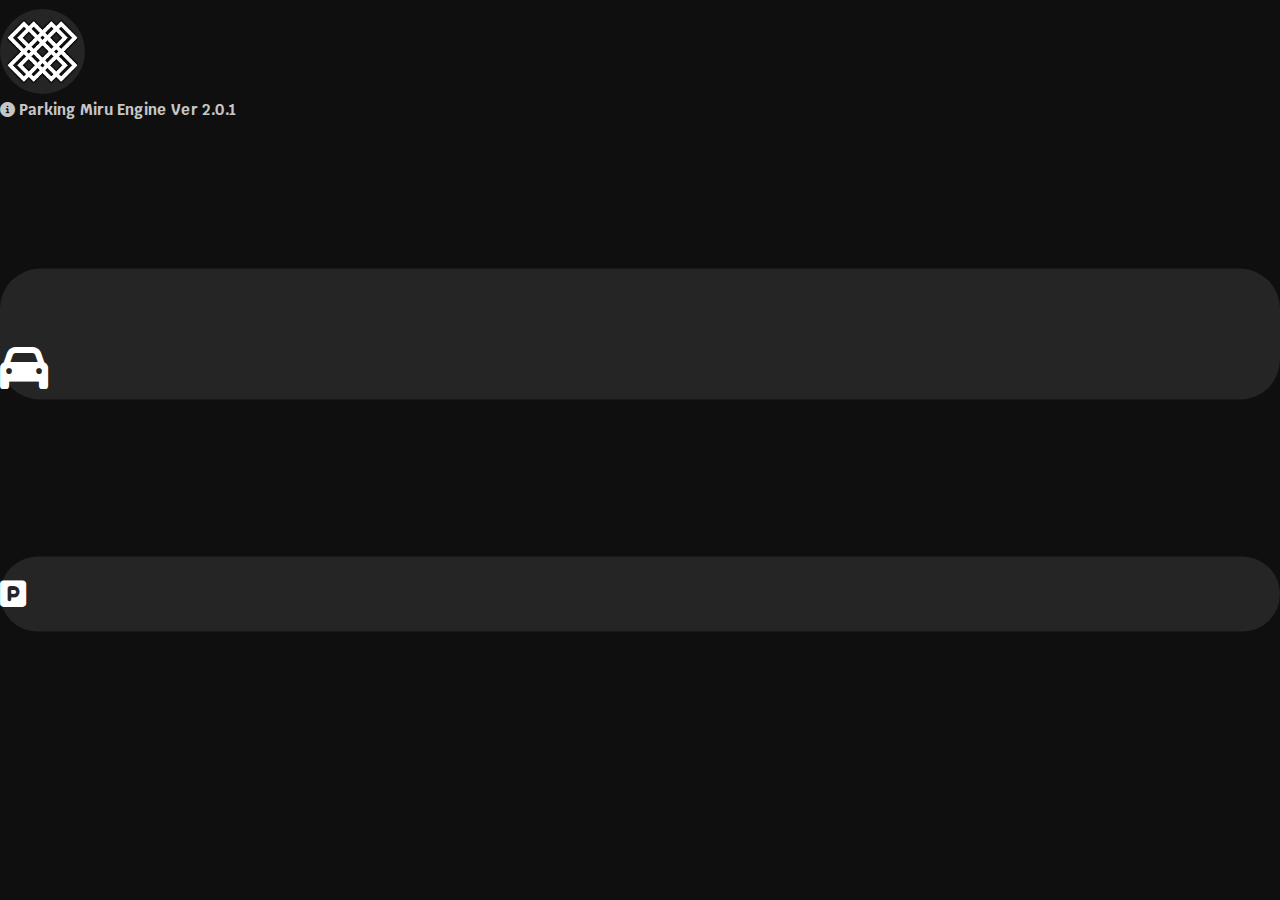
<file: index.html>
<!--
Copyright (c) 2023 Parking Miru Web Engine By Karin Vitoonkijvanit

*** Unauthorized modification of files in Parking Miru Web Engine
shall not be held liable for any damages or errors. and
It is a disruption of Parking Miru Web Engine's system. ***
-->

<!DOCTYPE html>
<html>
<head>
    <meta charset="UTF-8" />
    <meta http-equiv="X-UA-Compatible" content="IE=edge" />
    <meta name="viewport" content="width=device-width, initial-scale=1.0" />
    <meta name="theme-color" content="#000000" />
    <meta name="Parking Miru" content="Dashboard" />
    <title>Parking Miru | Dashboard</title>

    <link
        href="https://fonts.googleapis.com/css?family=Krub:100,100i,200,200i,300,300i,400,400i,500,500i,600,600i,700,700i"
        rel="stylesheet" />
    <link
        href="https://fonts.googleapis.com/css?family=Share+Tech+Mono:100,100i,200,200i,300,300i,400,400i,500,500i,600,600i,700,700i"
        rel="stylesheet" />
    <link
        href="https://fonts.googleapis.com/css?family=Chivo+Mono:100,100i,200,200i,300,300i,400,400i,500,500i,600,600i,700,700i"
        rel="stylesheet" />
    
    <link rel="manifest" href="common/manifest.json">

    <link rel="apple-touch-icon" href="pic/ParkingMiruIcon.ico">

    <script src="http://ajax.googleapis.com/ajax/libs/jquery/1.9.1/jquery.min.js"></script>

    <link rel="stylesheet" href="https://cdn.jsdelivr.net/npm/bootstrap@4.6.2/dist/css/bootstrap.min.css"
        integrity="sha384-xOolHFLEh07PJGoPkLv1IbcEPTNtaed2xpHsD9ESMhqIYd0nLMwNLD69Npy4HI+N" crossorigin="anonymous" />
    <link rel="stylesheet" href="https://cdnjs.cloudflare.com/ajax/libs/font-awesome/6.2.1/css/all.min.css" />

    <link rel="icon" href="pic/ParkingMiruIcon.png" />
    
    <link rel="shortcut icon" href="pic/ParkingMiruIcon.ico" />

    <link rel="stylesheet" href="css/mobile.css" />

</head>

<body>
    <div rel="preload" id="nav"></div>
    <div rel="preload" id="body"></div>
    <div rel="preload" id="footer"></div>
    
    <script rel="preload" src="js/ParkingNum.js"></script>
    <script rel="preload" src="js/NotiText.js"></script>
    <script rel="preload" src="js/Titles.js"></script>
    <script rel="preload" src="js/mobileScript.js"></script>
    <script rel="preload" src="js/app.js"></script>
</body>

</html>
</file>
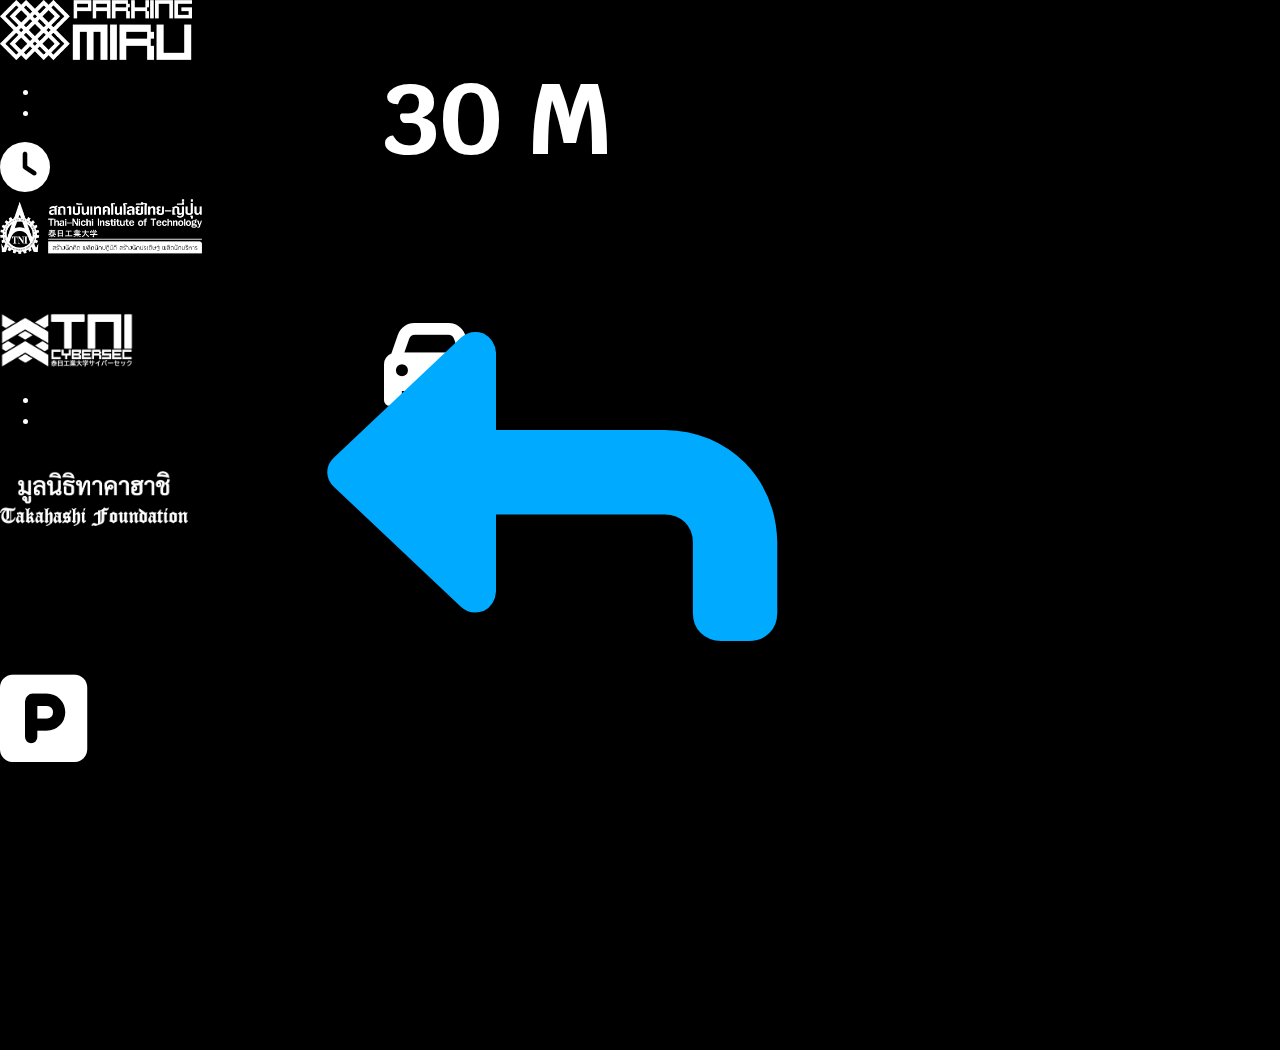
<file: dashboard.html>
<!--
Copyright (c) 2023 Parking Miru Web Engine By Karin Vitoonkijvanit

*** Unauthorized modification of files in Parking Miru Web Engine
shall not be held liable for any damages or errors. and
It is a disruption of Parking Miru Web Engine's system. *** 
-->

<!DOCTYPE html>
<html>

<head>
  <meta charset="UTF-8" />
  <meta http-equiv="X-UA-Compatible" content="IE=edge" />
  <meta name="viewport" content="width=device-width, initial-scale=1.0" />
  <title>Parking Miru | Dashboard</title>

  <link
    href="https://fonts.googleapis.com/css?family=Krub:100,100i,200,200i,300,300i,400,400i,500,500i,600,600i,700,700i"
    rel="stylesheet" />
  <link
    href="https://fonts.googleapis.com/css?family=Share+Tech+Mono:100,100i,200,200i,300,300i,400,400i,500,500i,600,600i,700,700i"
    rel="stylesheet" />
  <link
    href="https://fonts.googleapis.com/css?family=Chivo+Mono:100,100i,200,200i,300,300i,400,400i,500,500i,600,600i,700,700i"
    rel="stylesheet" />

  <link rel="manifest" href="common/manifest.json">

  <script rel="preload" src="http://ajax.googleapis.com/ajax/libs/jquery/1.9.1/jquery.min.js"></script>

  <link rel="stylesheet" href="https://cdn.jsdelivr.net/npm/bootstrap@4.6.2/dist/css/bootstrap.min.css"
    integrity="sha384-xOolHFLEh07PJGoPkLv1IbcEPTNtaed2xpHsD9ESMhqIYd0nLMwNLD69Npy4HI+N" crossorigin="anonymous" />
  <link rel="stylesheet" href="https://cdnjs.cloudflare.com/ajax/libs/font-awesome/6.2.1/css/all.min.css" />

  <link rel="icon" href="pic/ParkingMiruIcon.png" />

  <link rel="stylesheet" href="css/style.css" />

</head>

<body>
  <nav rel="preload" rel="preload" class="navbar navbar-expand-lg">
    <img rel="preload" src="pic/ParkingMiru.png" alt="Logo" height="60" />

    <div rel="preload" class="collapse navbar-collapse" id="navbarText">
      <ul rel="preload" class="navbar-nav mr-auto">
        <li rel="preload" class="nav-item"></li>
        <li rel="preload" class="nav-item"></li>
      </ul>
      <span rel="preload" class="navbar-text">
      </span>
      <span rel="preload" class="navbar-text">
        <status><i rel="preload" class="fa-solid fa-clock"></i> <span rel="preload" id="dateTime"></span></status>
      </span>
    </div>
  </nav>

  <div rel="preload" class="container center text-center">
    <div rel="preload" class="row">
      <div rel="preload" class="col">
        <h6 rel="preload">ㅤ</h6>
        <h2 rel="preload">30 M</h2>
      </div>
      <div rel="preload" class="col">
        <h6 rel="preload">ㅤ</h6>
        <h3A><i rel="preload" class="fa-solid fa-car"></i> <b id="title"></b></h3A>
      </div>
    </div>
  </div>

  <div rel="preload" class="container scenter2 text-center">
    <div rel="preload" class="row">
      <div rel="preload" class="col B">
        <h1><i rel="preload" class="fa-solid fa-turn-up rotate"></i></h1>
      </div>
      <div rel="preload" class="col Y">
        <h1 rel="preload" class="b" id="content"></h1>
      </div>
    </div>
  </div>

  <div rel="preload" class="container center3 text-center">
    <div>
      <noti><i rel="preload" class="fa-solid fa-square-parking"></i>
        <noti rel="preload" id="text"></noti>
      </noti>
    </div>
  </div>

  <nav rel="preload" class="navbar navbar-expand-lg fixed-bottom">
    <img rel="preload" src="pic/logoTNIWhite.png" alt="Logo" height="55" />
    <p rel="preload">ㅤ</p>
    <img rel="preload" src="pic/TNICyberWeb.png" alt="Logo" height="55" />

    <div rel="preload" class="collapse navbar-collapse" id="navbarText">
      <ul rel="preload" class="navbar-nav mr-auto">
        <li rel="preload" class="nav-item"></li>
        <li rel="preload" class="nav-item"></li>
      </ul>
      <span rel="preload" class="navbar-text">
        <h4>
          <img rel="preload" src="pic/TakahashiB.png" alt="Logo" height="55" />
        </h4>
      </span>
    </div>
  </nav>

  <script rel="preload" src="js/ParkingNum.js"></script>
  <script rel="preload" src="js/NotiText.js"></script>
  <script rel="preload" src="js/Titles.js"></script>
  <script rel="preload" src="js/clockEN.js"></script>
  <script rel="preload" src="js/app.js"></script>
</body>

</html>
</file>
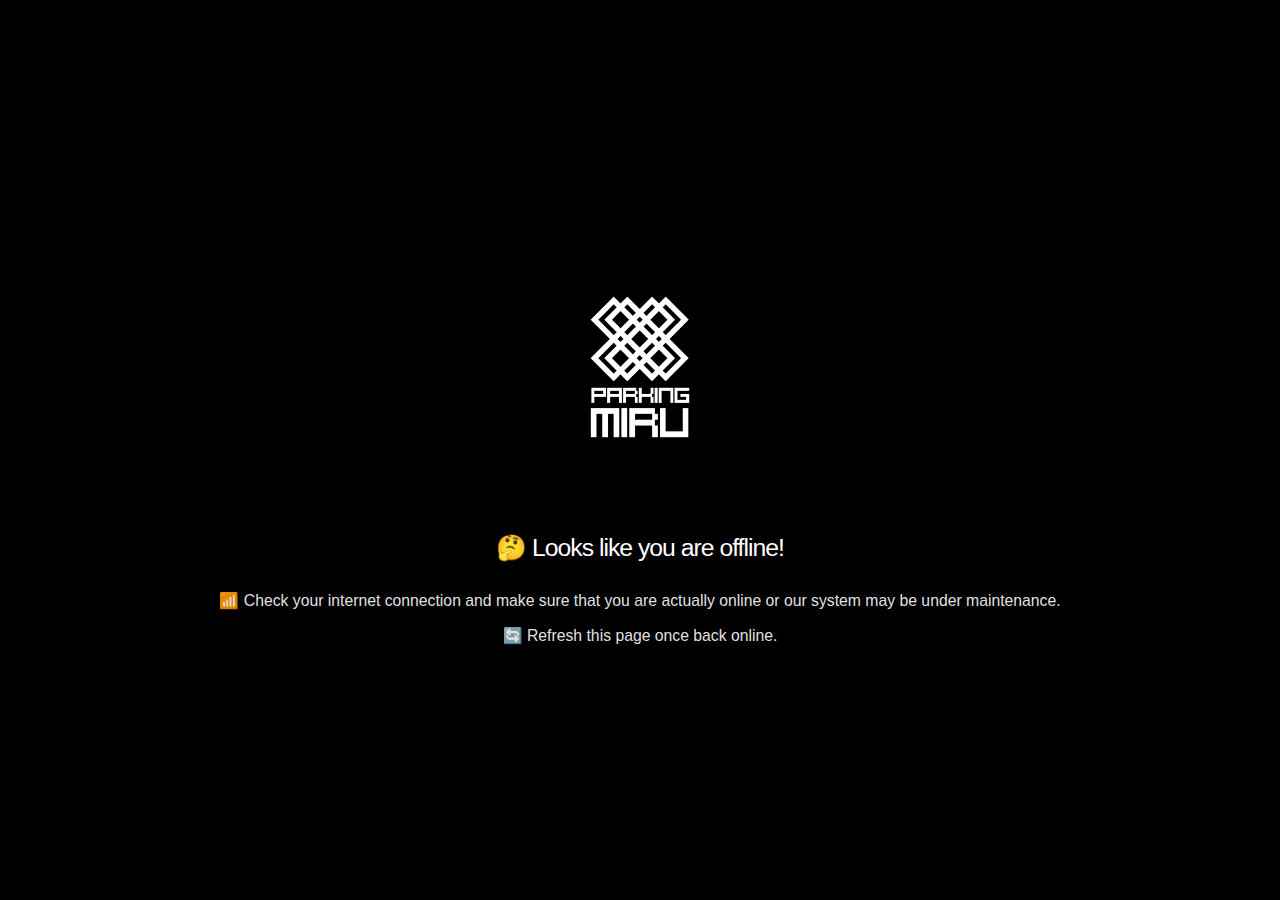
<file: offline.html>
<!--
Copyright (c) 2023 Parking Miru Web Engine By Karin Vitoonkijvanit

*** Unauthorized modification of files in Parking Miru Web Engine
shall not be held liable for any damages or errors. and
It is a disruption of Parking Miru Web Engine's system. *** 
-->

<!DOCTYPE html>
<html>

<head>
  <meta http-equiv="Content-type" content="text/html; charset=utf-8" />
  <meta http-equiv="Content-Security-Policy"
    content="default-src 'none'; base-uri 'self'; connect-src 'self'; form-action 'self'; img-src 'self' data:; script-src 'self'; style-src 'unsafe-inline'" />
  <meta name="viewport" content="width=device-width" />
  <meta content="origin" name="referrer" />
  <title>Parking Miru | You're offline</title>

  <link rel="manifest" href="common/manifest.json">

  <link rel="icon"
    href="[data-uri]" />
  <style type="text/css" media="screen">
    body {
      background-color: #000;
      margin: 0;
    }

    body,
    input,
    button {
      font-family: "Helvetica Neue", Helvetica, Arial, sans-serif;
    }

    .container {
      margin: 50px auto 40px auto;
      text-align: center;
    }

    .centered {
      position: absolute;
      top: 50%;
      left: 50%;
      min-width: 80%;
      /* bring your own prefixes */
      transform: translate(-50%, -50%);
    }

    a {
      color: #4183c4;
      text-decoration: none;
    }

    a:hover {
      text-decoration: underline;
    }

    h1 {
      letter-spacing: -1px;
      line-height: 60px;
      font-size: 2.75vh;
      font-weight: 300;
      margin: 0px;
      color: rgba(255, 255, 255);
    }

    p {
      color: rgba(255, 255, 255, 0.9);
      margin: 10px 0 10px;
      font-size: 1.75vh;
      font-weight: 200;
      line-height: 1.6em;
    }

    ul {
      list-style: none;
      margin: 25px 0;
      padding: 0;
    }

    li {
      display: table-cell;
      font-weight: bold;
      width: 1%;
    }

    .logo {
      display: inline-block;
      margin-top: 50px;
    }

    .logo-img-2x {
      display: none;
    }

    @media only screen and (-webkit-min-device-pixel-ratio: 2),
    only screen and (min--moz-device-pixel-ratio: 2),
    only screen and (-o-min-device-pixel-ratio: 2/1),
    only screen and (min-device-pixel-ratio: 2),
    only screen and (min-resolution: 192dpi),
    only screen and (min-resolution: 2dppx) {
      .logo-img-1x {
        display: none;
      }

      .logo-img-2x {
        display: inline-block;
      }
    }
  </style>
</head>

<body>
  <div class="container">
    <div class="centered">
      <a href="/" class="logo logo-img-1x">
        <img width="130" height="150" title="" alt=""
          src="[data-uri]" />
      </a>

      <a href="/" class="logo logo-img-2x">
        <img width="130" height="150" title="" alt=""
          src="[data-uri]" />
      </a>
      <br />
      <br />
      <br />
      <br />
      <br />
      <h1><strong>🤔 Looks like you are offline!</strong></h1>
      <p>
        📶 Check your internet connection and make sure that you are actually
        online or our system may be under maintenance.
      </p>
      <p>🔄 Refresh this page once back online.</p>
    </div>
  </div>
</body>

</html>
</file>
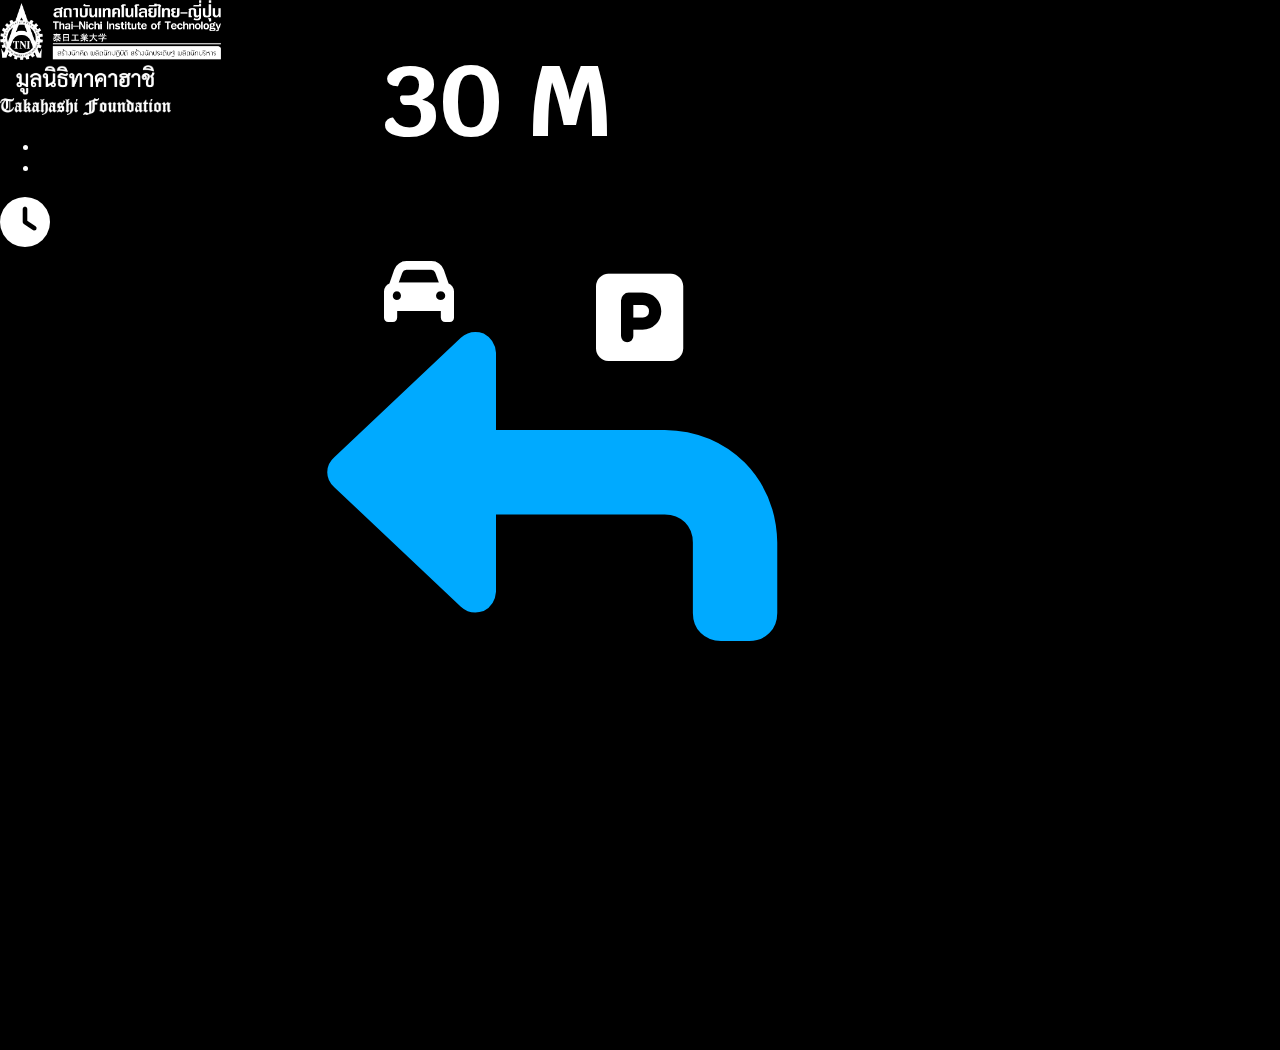
<file: smartdashboard.html>
<!--
Copyright (c) 2023 Parking Miru Web Engine By Karin Vitoonkijvanit

*** Unauthorized modification of files in Parking Miru Web Engine
shall not be held liable for any damages or errors. and
It is a disruption of Parking Miru Web Engine's system. *** 
-->

<!DOCTYPE html>
<html>

<head>
  <meta charset="UTF-8" />
  <meta http-equiv="X-UA-Compatible" content="IE=edge" />
  <meta name="viewport" content="width=device-width, initial-scale=1.0" />
  <title>Parking Miru | Dashboard</title>

  <link
    href="https://fonts.googleapis.com/css?family=Krub:100,100i,200,200i,300,300i,400,400i,500,500i,600,600i,700,700i"
    rel="stylesheet" />
  <link
    href="https://fonts.googleapis.com/css?family=Share+Tech+Mono:100,100i,200,200i,300,300i,400,400i,500,500i,600,600i,700,700i"
    rel="stylesheet" />
  <link
    href="https://fonts.googleapis.com/css?family=Chivo+Mono:100,100i,200,200i,300,300i,400,400i,500,500i,600,600i,700,700i"
    rel="stylesheet" />

  <link rel="manifest" href="common/manifest.json">

  <script rel="preload" src="http://ajax.googleapis.com/ajax/libs/jquery/1.9.1/jquery.min.js"></script>


  <link rel="stylesheet" href="https://cdn.jsdelivr.net/npm/bootstrap@4.6.2/dist/css/bootstrap.min.css"
    integrity="sha384-xOolHFLEh07PJGoPkLv1IbcEPTNtaed2xpHsD9ESMhqIYd0nLMwNLD69Npy4HI+N" crossorigin="anonymous" />
  <link rel="stylesheet" href="https://cdnjs.cloudflare.com/ajax/libs/font-awesome/6.2.1/css/all.min.css" />

  <link rel="icon" href="pic/ParkingMiruIcon.png" />

  <link rel="stylesheet" href="css/style.css" />

</head>

<body>
  

  <div rel="preload" id="nav"></div>
  <div rel="preload" id="body"></div>


  <script rel="preload" src="js/dashboardScript.js"></script>
  <script rel="preload" src="js/ParkingNum.js"></script>
  <script rel="preload" src="js/NotiText.js"></script>
  <script rel="preload" src="js/Titles.js"></script>
  <script rel="preload" src="js/clockEN.js"></script>
  <script rel="preload" src="js/app.js"></script>
</body>

</html>
</file>
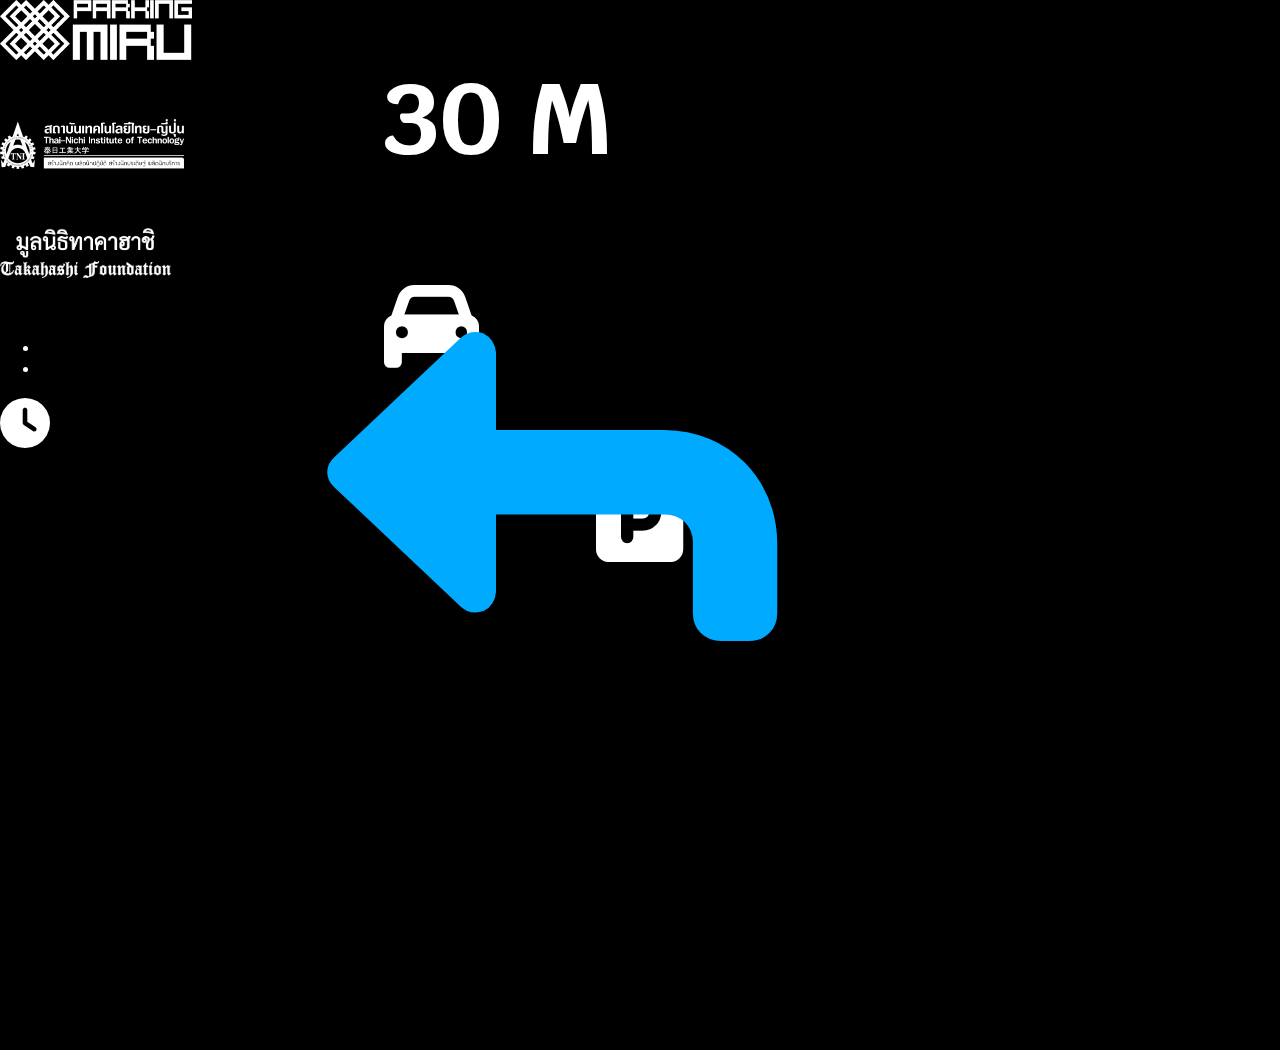
<file: UATsmartdashboard.html>
<!--
Copyright (c) 2023 Parking Miru Web Engine By Karin Vitoonkijvanit

*** Unauthorized modification of files in Parking Miru Web Engine
shall not be held liable for any damages or errors. and
It is a disruption of Parking Miru Web Engine's system. *** 
-->

<!DOCTYPE html>
<html>

<head>
  <meta charset="UTF-8" />
  <meta http-equiv="X-UA-Compatible" content="IE=edge" />
  <meta name="viewport" content="width=device-width, initial-scale=1.0" />
  <title>Parking Miru | Dashboard</title>

  <link
    href="https://fonts.googleapis.com/css?family=Krub:100,100i,200,200i,300,300i,400,400i,500,500i,600,600i,700,700i"
    rel="stylesheet" />
  <link
    href="https://fonts.googleapis.com/css?family=Share+Tech+Mono:100,100i,200,200i,300,300i,400,400i,500,500i,600,600i,700,700i"
    rel="stylesheet" />
  <link
    href="https://fonts.googleapis.com/css?family=Chivo+Mono:100,100i,200,200i,300,300i,400,400i,500,500i,600,600i,700,700i"
    rel="stylesheet" />
    
  <link rel="manifest" href="common/manifest.json">

  <script rel="preload" src="http://ajax.googleapis.com/ajax/libs/jquery/1.9.1/jquery.min.js"></script>

  <link rel="stylesheet" href="https://cdn.jsdelivr.net/npm/bootstrap@4.6.2/dist/css/bootstrap.min.css"
    integrity="sha384-xOolHFLEh07PJGoPkLv1IbcEPTNtaed2xpHsD9ESMhqIYd0nLMwNLD69Npy4HI+N" crossorigin="anonymous" />
  <link rel="stylesheet" href="https://cdnjs.cloudflare.com/ajax/libs/font-awesome/6.2.1/css/all.min.css" />

  <link rel="icon" href="pic/ParkingMiruIcon.png" />

  <link rel="stylesheet" href="css/style.css" />

</head>

<body>
  <nav rel="preload" class="navbar navbar-expand-lg">
    <img rel="preload" src="pic/ParkingMiru.png" alt="Logo" height="60" />
    <p rel="preload">ㅤㅤㅤㅤㅤㅤ</p>
    <!-- <p>ㅤㅤㅤ</p> -->
    <img rel="preload" src="pic/logoTNIWhite.png" alt="Logo" height="50" />
    <!-- <p>ㅤ</p>  -->
    <p rel="preload">ㅤㅤ</p>
    <img rel="preload" src="pic/TakahashiB.png" alt="Logo" height="50" />
    <!-- <p>ㅤ</p> -->
    <p rel="preload">ㅤㅤㅤㅤㅤㅤ</p>
    <!-- <img src="pic/TNICyberWeb.png" alt="Logo"
      height="40" /> -->

    <div rel="preload" class="collapse navbar-collapse" id="navbarText">
      <ul rel="preload" class="navbar-nav mr-auto">
        <li rel="preload" class="nav-item"></li>
        <li rel="preload" class="nav-item"></li>
      </ul>
      <span rel="preload" class="navbar-text">
        <!-- <status><i class="fa-solid fa-temperature-three-quarters"></i> <span id="">24°C</span>ㅤ</status>
      </span>
      <span class="navbar-text">
        <status><i class="fa-solid fa-droplet"></i> <span id="">65%</span>ㅤ</status>
      </span>
       <span class="navbar-text">
        <status><i class="fa-solid fa-smog"></i> <span id="">😨</span>ㅤ</status> -->
      </span>
      <span rel="preload" class="navbar-text">
        <status><i rel="preload" class="fa-solid fa-clock"></i> <span rel="preload" id="dateTime"></span></status>
      </span>
    </div>
  </nav>

  <div rel="preload" class="container center text-center">
    <div rel="preload" class="row">
      <div rel="preload" class="col">
        <h2 rel="preload">30 M</h2>
      </div>
      <div rel="preload" class="col">
        <!-- <h6>ㅤ</h6> -->
        <h3A><i rel="preload" class="fa-solid fa-car"></i> <b id="title"></b></h3A>
      </div>
    </div>
  </div>

  <div rel="preload" class="container scenter2 text-center">
    <div rel="preload" class="row">
      <div rel="preload" class="col B">
        <h1><i rel="preload" class="fa-solid fa-turn-up rotate"></i></h1>
      </div>
      <div rel="preload" class="col Y">
        <h1 rel="preload" class="b" id="content"></h1>
      </div>
    </div>
  </div>

  <nav rel="preload" class="navbar navbar-expand-lg fixed-bottom c">
    <div>
      <noti><i rel="preload" class="fa-solid fa-square-parking"></i>
        <noti rel="preload" id="text"></noti>
      </noti>
    </div>
  </nav>

  <script rel="preload" src="js/ParkingNum.js"></script>
  <script rel="preload" src="js/NotiText.js"></script>
  <script rel="preload" src="js/Titles.js"></script>
  <script rel="preload" src="js/clockEN.js"></script>
  <script rel="preload" src="js/app.js"></script>
</body>

</html>
</file>
<file: css/mobile.css>
/* 
Copyright (c) 2023 Parking Miru Web Engine By Karin Vitoonkijvanit

*** Unauthorized modification of files in Parking Miru Web Engine
shall not be held liable for any damages or errors. and
It is a disruption of Parking Miru Web Engine's system. *** 
*/

body {
    margin: 0;
    padding: 0;
    width: 100%;
    height: 100%;
    font-family: "Krub", sans-serif;
    -webkit-font-family: "Krub", sans-serif;
    background: #0f0f0f !important;
    color: rgb(255, 255, 255);
}

h1 {
    font-size: 26vh;
    font-family: "Krub", sans-serif;
    -webkit-font-size: 28vh;
    -webkit-font-family: "Krub", sans-serif;
}

h2 {
    font-size: 100px;
    -webkit-font-size: 100px;
}

h3 {
    font-size: 48px;
    -webkit-font-size: 50px;
}

noti {
    font-size: 30px;
    font-weight: 700;
    font-family: "Krub", sans-serif;
    -webkit-font-size: 30px;
    -webkit-font-weight: 700;
    -webkit-font-family: "Krub", sans-serif;
}

version {
    font-size: 15px !important; 
    color: rgb(198, 198, 198) !important;
    font-weight: 800 !important;
    font-family: "Krub", sans-serif;
}

.roundedA {
    border-radius: 40px;
    border-width: 0px !important;
    background: #252525;
}

.roundedB {
    padding: 5px !important;
    border-radius: 50px;
    border-width: 0px !important;
    background: #252525;
}

.nonBorder {
    border-width: 0px !important;
    border-radius: 30px !important;
}

.R {
    color: rgb(255, 85, 85) !important;
}

.G {
    color: rgb(89, 255, 161) !important;
}

.B {
    color: rgb(0, 170, 255) !important;
}

.Y {
    color: rgb(255, 187, 0) !important;
}

.b {
    font-weight: 800;
}

.c {
    display: flex;
    width: 100%;
    align-items: center;
    justify-content: center;
}

.center {
    margin-top: 1vh !important;
}

.center2 {
    position: absolute;
    top: 50%;
    left: 50%;
    min-width: 100%;
    /* bring your own prefixes */
    transform: translate(-50%, -50%);
}

.nimimap {
    margin-top: 6vh !important;
}

.center3 {
    padding-top: 2vh !important;
    padding-bottom: 2vh !important;
}

.snowflake {
    color: #fff;
    font-size: 1.5em;
    font-family: Arial, sans-serif;
    text-shadow: 0 0 5px #000;
}

@-webkit-keyframes snowflakes-fall {
    0% {
        top: -10%;
    }

    100% {
        top: 100%;
    }
}

@-webkit-keyframes snowflakes-shake {

    0%,
    100% {
        -webkit-transform: translateX(0);
        transform: translateX(0);
    }

    50% {
        -webkit-transform: translateX(80px);
        transform: translateX(80px);
    }
}

@keyframes snowflakes-fall {
    0% {
        top: -10%;
    }

    100% {
        top: 100%;
    }
}

@keyframes snowflakes-shake {

    0%,
    100% {
        transform: translateX(0);
    }

    50% {
        transform: translateX(80px);
    }
}

#loader {
    position: fixed;
    width: 100%;
    height: 100vh;
    transform: scale(1.5);
    z-index: 1;
    overflow: visible;
    background: rgb(0, 0, 0) url("../pic/ring-resize-white-36.svg") no-repeat center center;
}
</file>
<file: css/style.css>
/* 
Copyright (c) 2023 Parking Miru Web Engine By Karin Vitoonkijvanit

*** Unauthorized modification of the files in the Parking Miru Web Engine 
section is not responsible for any damage or errors that will occur and 
constitutes a violation of the of the creators of the Web Engine. *** 
*/

body {
  margin: 0;
  padding: 0;
  width: 100%;
  height: 100%;
  font-family: "Krub", sans-serif;
  background: #000000 !important;
  color: rgb(255, 255, 255);
}

h1 {
  font-size: 450px;
  font-family: "Share Tech Mono", sans-serif;
}

h1A {
  font-size: 450px;
  font-family: "Share Tech Mono", sans-serif;
}

h2 {
  font-size: 100px;
}

h3 {
  font-size: 70px;
}

h3A {
  font-size: 95px;
}

h3B {
  font-size: 65px;
}

h4 {
  font-size: 30px;
}

h5 {
  font-size: 25px;
}

h6 {
  font-size: 10px;
}

status {
  font-size: 50px;
  font-weight: 300;
  font-family: "Chivo Mono", sans-serif;
}

logo {
  font-size: 55px;
  font-family: "Krub", sans-serif;
}

noti {
  font-size: 100px;
  font-weight: 700;
  font-family: "Krub", sans-serif;
}

.R {
  color: rgb(255, 85, 85) !important;
}

.G {
  color: rgb(89, 255, 161) !important;
}

.B {
  color: rgb(0, 170, 255) !important;
}

.Y {
  color: rgb(255, 187, 0) !important;
}

.b {
  font-weight: 800;
}

.c {
  display: flex;
  width: 100%;
  align-items: center;
  justify-content: center;
}

.scenter {
  position: absolute;
  top: 25%;
  left: 50%;
  min-width: 40%;
  /* bring your own prefixes */
  transform: translate(-50%, -50%);
}

.scenter2 {
  position: absolute;
  top: 55%;
  left: 50%;
  min-width: 40%;
  /* bring your own prefixes */
  transform: translate(-50%, -50%);
}

.scenter3 {
  position: absolute;
  top: 85%;
  left: 50%;
  min-width: 100%;
  /* bring your own prefixes */
  transform: translate(-50%, -50%);
}

.center {
  position: absolute;
  top: 20%;
  left: 50%;
  min-width: 40%;
  /* bring your own prefixes */
  transform: translate(-50%, -50%);
}

.center2 {
  position: absolute;
  top: 52%;
  left: 50%;
  min-width: 40%;
  /* bring your own prefixes */
  transform: translate(-50%, -50%);
}

.center3 {
  position: absolute;
  top: 80%;
  left: 50%;
  min-width: 100%;
  /* bring your own prefixes */
  transform: translate(-50%, -50%);
}

.h {
  position: absolute;
  top: -75%;
  left: 25%;
  min-width: 100%;
  /* bring your own prefixes */
  transform: translate(-50%, -50%);
}

.rotate {
  rotate: 270deg;
}

.down {
  position: absolute;
  top: 20%;
  left: 20%;
  /* bring your own prefixes */
}

.downA {
  position: absolute;
  top: 15%;
  left: 20%;
  /* bring your own prefixes */
}

.snowflake {
  color: #fff;
  font-size: 1.5em;
  font-family: Arial, sans-serif;
  text-shadow: 0 0 5px #000;
}

@-webkit-keyframes snowflakes-fall {
  0% {
    top: -10%;
  }

  100% {
    top: 100%;
  }
}

@-webkit-keyframes snowflakes-shake {

  0%,
  100% {
    -webkit-transform: translateX(0);
    transform: translateX(0);
  }

  50% {
    -webkit-transform: translateX(80px);
    transform: translateX(80px);
  }
}

@keyframes snowflakes-fall {
  0% {
    top: -10%;
  }

  100% {
    top: 100%;
  }
}

@keyframes snowflakes-shake {

  0%,
  100% {
    transform: translateX(0);
  }

  50% {
    transform: translateX(80px);
  }
}
</file>
